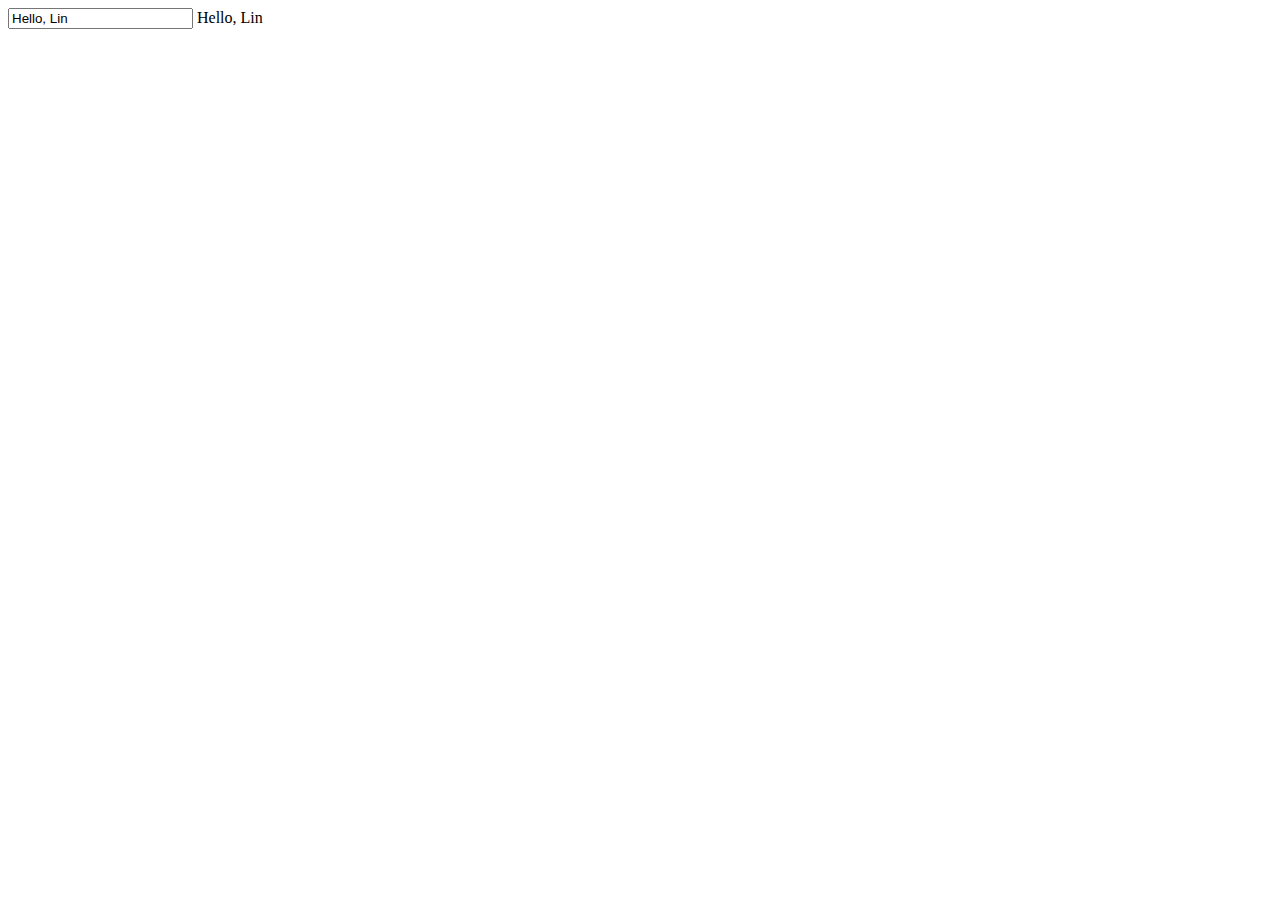
<file: 1/index.html>
<!DOCTYPE html>
<html lang="en">
    <head>
        <meta charset="utf-8">
        <link rel="stylesheet" href="css/style.css">
        <script src="js/angular.js"></script>
        <script src="js/script.js"></script>
    </head>
    <body ng-app="myApp">
       <div ng-controller="myCtrl">
           <input type="text" name="text" ng-model="name">
           {{ name }}
       </div>
    </body>
</html>
</file>
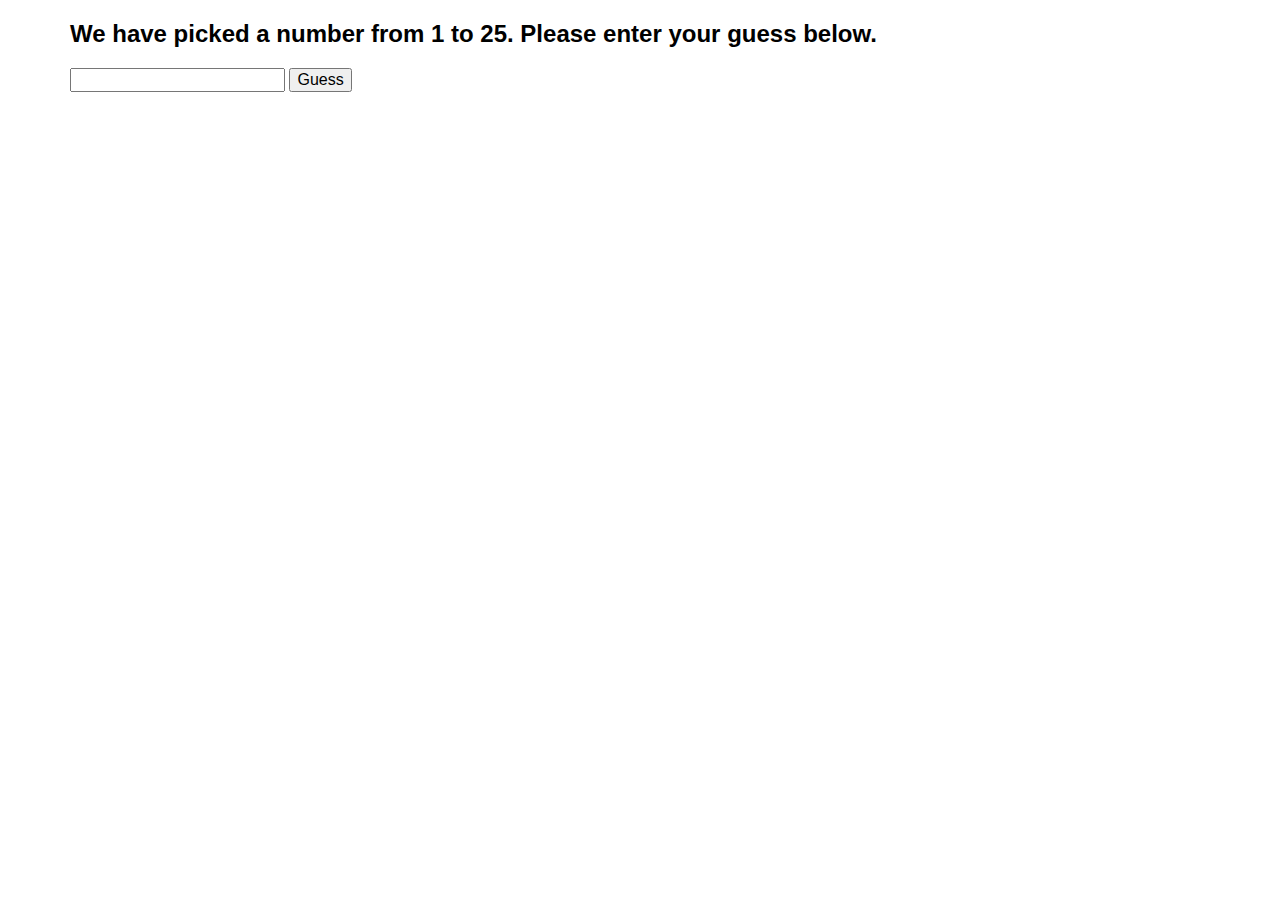
<file: Guess game/index.html>
<!DOCTYPE html>
<html lang="en">
    <head>
        <meta charset="utf-8">
        <title>Guess game</title>
        <link rel="stylesheet" href="css/normalize.css">
        <link rel="stylesheet" href="css/style.css">
        <script src="js/jquery-1.12.4.min.js"></script>
        <script src="js/angular.js"></script>
        <script src="js/script.js"></script>
    </head>
    <body ng-app="guessApp">
        <div class="container" ng-controller="guessCtrl">
            <h2>We have picked a number from 1 to 25. Please enter your guess below.</h2>
            <input type="text" ng-model="guessedNum">
            <button ng-click="submit()">Guess</button>
            <h3>{{ res }}</h3>
        </div>
        
    </body>
</html>
</file>
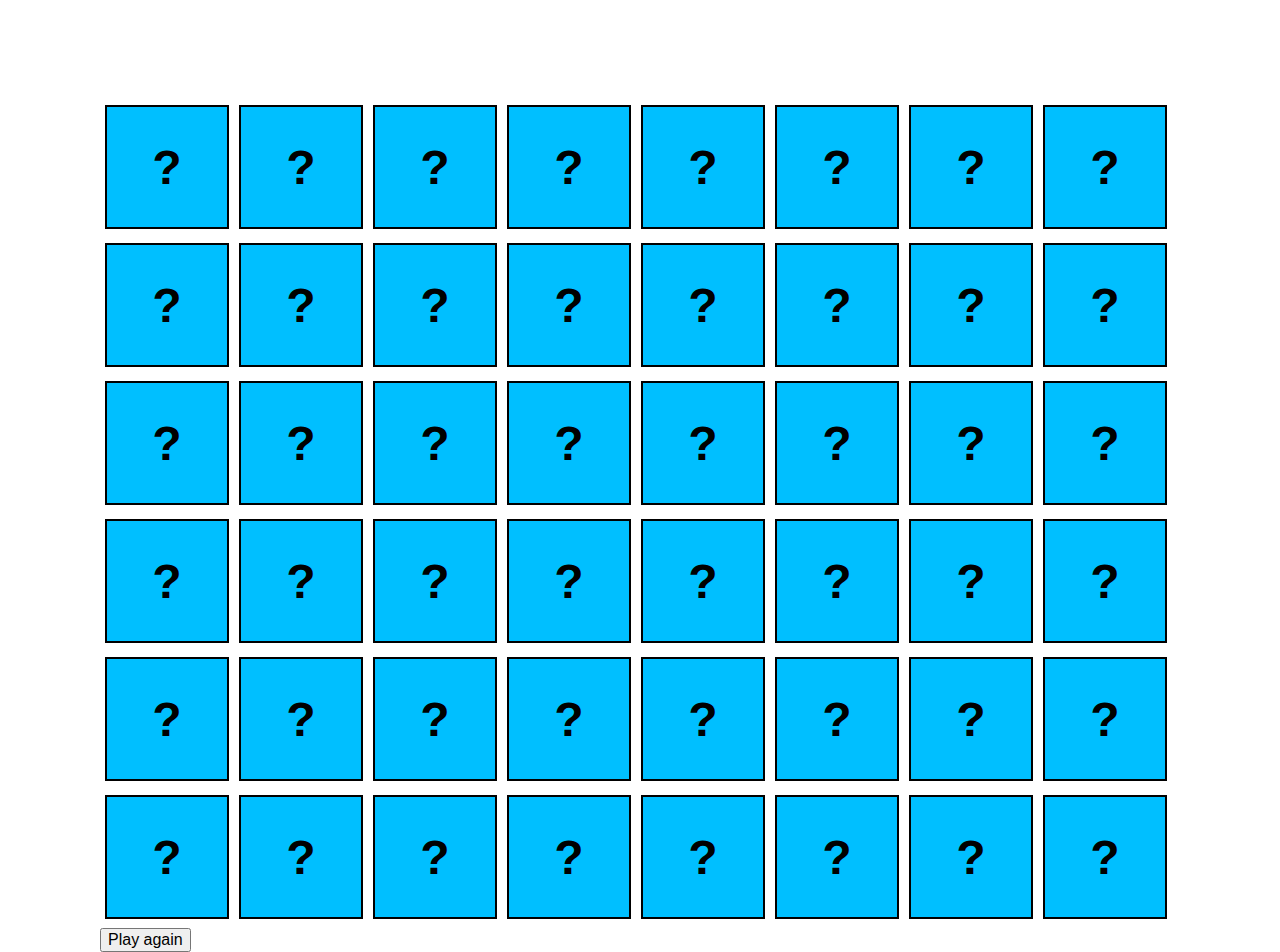
<file: Memory game/index.html>
<!DOCTYPE html>
<html lang="en">
    <head>
        <meta charset="utf-8">
        <title>Memory card game</title>
        <link rel="stylesheet" href="css/normalize.css">
        <link rel="stylesheet" href="css/style.css">
        <sricpt src="js/jquery-1.12.4.min.js"></sricpt>
        <script src="js/angular.js"></script>
        <script src="js/script.js"></script>
    </head>
    <body ng-app="memoApp" >
          <div class="container" ng-controller="memoCtrl">
              <div id="memory-cardboard">
           
           
               
               </div>
               <div ng-show="msg != null">{{ msg }}</div>
               <button ng-click="reset()">Play again</button>
          </div>
    </body>
</html>
</file>
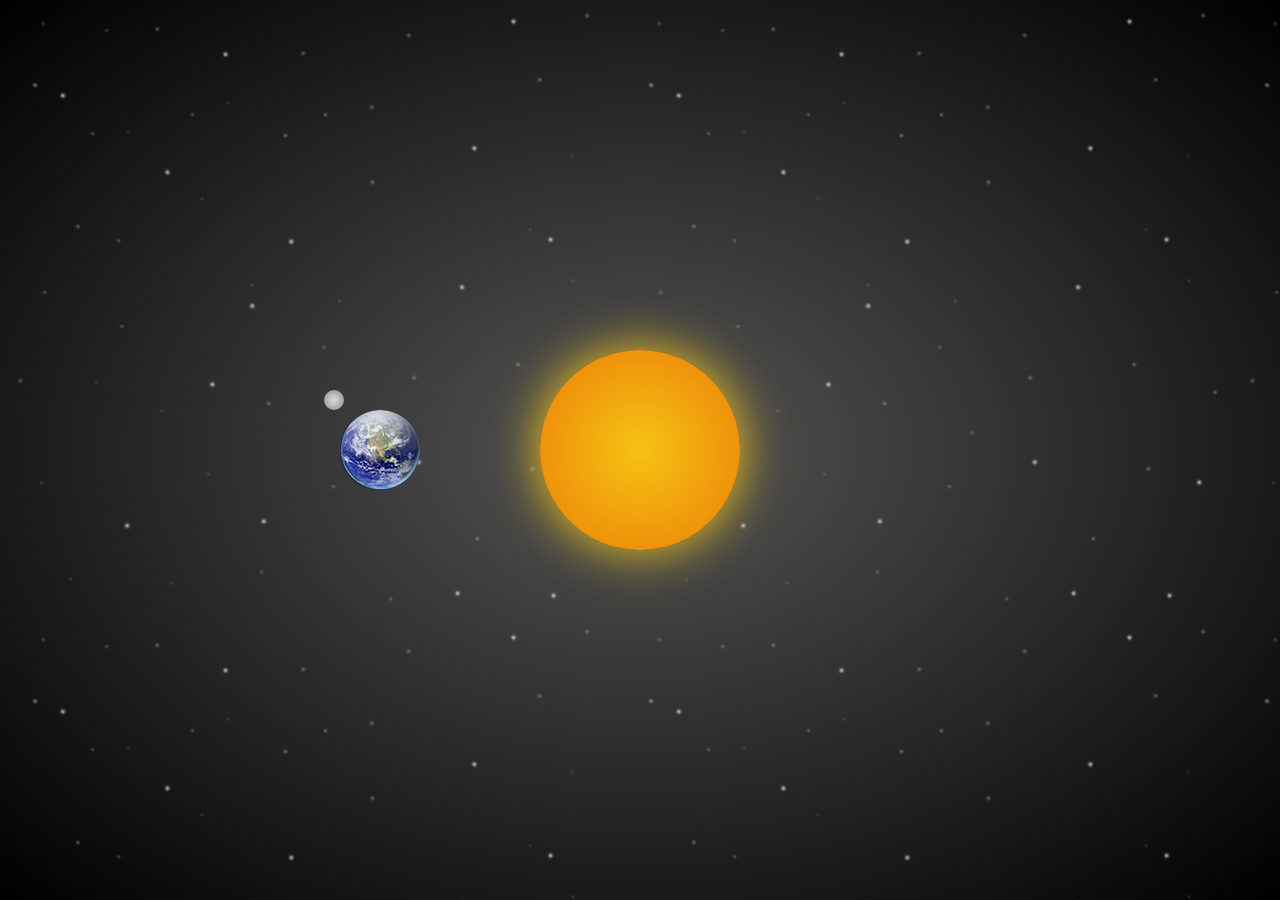
<file: Planet/index.html>
<!DOCTYPE html>
<html lang="en">
    <head>
        <title>Orbit </title>
        <link rel="stylesheet" href="css/normalize.css">
        <link rel="stylesheet" href="css/style.css">
        
        <!--[if IE]>
<script src="http://html5shim.googlecode.com/svn/trunk/html5.js"></script>
        <![endif]-->
    </head>
    <body id="universe">
        <div id="stars"></div>
        <div id="sun"></div>
        <div id="earchOrbit">
            <img src="imgs/earth.png" alt="earth" id="earth">
            <div id="moonOrbit">
                <div id="moon"></div>
            </div>
        </div>
    </body>
</html>
</file>
<file: 1/css/style.css>

</file>
<file: Guess game/css/style.css>
.container{
    width: 1140px;
    margin: 0 auto;
}
</file>
<file: Memory game/css/style.css>
.container{
    width: 1080px;
    margin: 100px auto 0;
}

.card{
    border: 2px #000 solid;
    margin: 5px;
    display: inline-block;
    width: 120px;
    height: 120px;
    background-color: deepskyblue;
    font-weight: bold;
    font-size: 300%;
    text-align: center;
    position: relative;
}

.default_value{
    position: absolute;
    top: 50%;
    left: 50%;
    transform: translate(-50%, -50%);
}

#test{
    width: 100px;
    height: 100px;
    background-color: #ccc;
}
</file>
<file: Planet/css/style.css>
/* Star blink */
@-webkit-keyframes starPulse{
    from { opacity: 1; }
    to { opacity: 0.2; }
}

@-moz-keyframes starPulse{
    from { opacity: 1; }
    to { opacity: 0.2; }
}

@-o-keyframes starPulse{
    from { opacity: 1; }
    to { opacity: 0.2; }
}

@keyframes starPulse{
    from { opacity: 1; }
    to { opacity: 0.2; }
}

/* Sun effect */
@-webkit-keyframes sunFire{
    from {
        -webkit-box-shadow: 0 0 50px #f5c91a;
        -moz-box-shadow: 0 0 50px #f5c91a;
        -o-box-shadow: 0 0 50px #f5c91a;
        box-shadow: 0 0 50px #f5c91a;
    }
    
    to {
        -webkit-box-shadow: 0 0 100px #f5c91a;
        -moz-box-shadow: 0 0 100px #f5c91a;
        -o-box-shadow: 0 0 100px #f5c91a;
        box-shadow: 0 0 100px #f5c91a;
    }
}

@-moz-keyframes sunFire{
    from {
        -webkit-box-shadow: 0 0 50px #f5c91a;
        -moz-box-shadow: 0 0 50px #f5c91a;
        -o-box-shadow: 0 0 50px #f5c91a;
        box-shadow: 0 0 50px #f5c91a;
    }
    
    to {
        -webkit-box-shadow: 0 0 100px #f5c91a;
        -moz-box-shadow: 0 0 100px #f5c91a;
        -o-box-shadow: 0 0 100px #f5c91a;
        box-shadow: 0 0 100px #f5c91a;
    }
}

@-o-keyframes sunFire{
    from {
        -webkit-box-shadow: 0 0 50px #f5c91a;
        -moz-box-shadow: 0 0 50px #f5c91a;
        -o-box-shadow: 0 0 50px #f5c91a;
        box-shadow: 0 0 50px #f5c91a;
    }
    
    to {
        -webkit-box-shadow: 0 0 100px #f5c91a;
        -moz-box-shadow: 0 0 100px #f5c91a;
        -o-box-shadow: 0 0 100px #f5c91a;
        box-shadow: 0 0 100px #f5c91a;
    }
}

@keyframes sunFire{
    from {
        -webkit-box-shadow: 0 0 50px #f5c91a;
        -moz-box-shadow: 0 0 50px #f5c91a;
        -o-box-shadow: 0 0 50px #f5c91a;
        box-shadow: 0 0 50px #f5c91a;
    }
    
    to {
        -webkit-box-shadow: 0 0 100px #f5c91a;
        -moz-box-shadow: 0 0 100px #f5c91a;
        -o-box-shadow: 0 0 100px #f5c91a;
        box-shadow: 0 0 100px #f5c91a;
    }
}

/* Rotate animation */
@-webkit-keyframes spin{
    from { transform: rotate(0); }
    to { transform: rotate(360deg); }
}

@-moz-keyframes spin{
    from { transform: rotate(0); }
    to { transform: rotate(360deg); }
}

@-o-keyframes spin{
    from { transform: rotate(0); }
    to { transform: rotate(360deg); }
}

@keyframes spin{
    from { transform: rotate(0); }
    to { transform: rotate(360deg); }
}


html, body{
    height: 100%;
    width: 100%;
}

#universe{
    background: black;
    background: -webkit-radial-gradient(#555, #000);
    background: -moz-radial-gradient(#555, #000);
    background: -o-radial-gradient(#555, #000);
    background: radial-gradient(#555, #000);
}

#stars{
    height: 100%;
    width: 100%;
    background: url("../imgs/stars.png");
    position: relative;
    z-index: 1;
    
    -webkit-animation: starPulse 4s infinite alternate;
    -moz-animation: starPulse 4s infinite alternate;
    -o-animation: starPulse 4s infinite alternate;
    animation: starPulse 4s infinite alternate;
}

#sun{
    height: 200px;
    width: 200px;
    
    background: orange;
    background: -webkit-radial-gradient(#f5c313, #ec7e08);
    background: -moz-radial-gradient(#f5c313, #ec7e08);
    background: -o-radial-gradient(#f5c313, #ec7e08);
    background: radial-gradient(#f5c313, #ec7e08);
    position: absolute;
    z-index: 2;
    top: 0;
    left: 0;
    
    -webkit-border-radius: 50%;
    -moz-border-radius: 50%;
    -o-border-radius: 50%;
    border-radius: 50%;
    
    top: 50%;
    left: 50%;
    transform: translate(-50%, -50%);
    
    -webkit-box-shadow: 0 0 50px #f5c91a;
    -moz-box-shadow: 0 0 50px #f5c91a;
    -o-box-shadow: 0 0 50px #f5c91a;
    box-shadow: 0 0 50px #f5c91a;
    
    -webkit-animation: sunFire 4s infinite alternate;
    -moz-animation: sunFire 4s infinite alternate;
    -o-animation: sunFire 4s infinite alternate;
    animation: sunFire 4s infinite alternate;
}

#earchOrbit{
    /*border: solid 1px red;*/
    /*make orbit not perfect circle*/
    height: 600px;
    width: 550px;
    position: absolute;
    z-index: 3;
    top: 50%;
    left: 50%;
    
    /*to make it work cannot use the following style*/
    /*transform: translate(-50%, -50%);*/
    margin-top: -300px;
    margin-left: -300px;
    
    -webkit-border-radius: 50%;
    -moz-border-radius: 50%;
    -o-border-radius: 50%;
    border-radius: 50%;
    
    -webkit-animation: spin 30s linear infinite;
    -moz-animation: spin 30s linear infinite;
    -o-animation: spin 30s linear infinite;
    animation: spin 30s linear infinite;
}

#earth{
    position: absolute;
    top: 50%;
    left: 0;
    /*transform: translate(0, -50%);*/
    margin-top: -40px;
    
    -webkit-animation: spin 4s linear infinite;
    -moz-animation: spin 4s linear infinite;
    -o-animation: spin 4s linear infinite;
    animation: spin 4s linear infinite;
}

#moonOrbit{
    /*border: 1px red solid;*/
    height: 120px;
    width: 120px;
    position: absolute;
    z-index: 3;
    top: 50%;
    left: -3%;
    /*transform: translate(0, -50%);*/
    margin-top: -60px;
    
    -webkit-border-radius: 50%;
    -moz-border-radius: 50%;
    -o-border-radius: 50%;
    border-radius: 50%;
    
    -webkit-animation: spin 4s linear infinite reverse;
    -moz-animation: spin 4s linear infinite reverse;
    -o-animation: spin 4s linear infinite reverse;
    animation: spin 4s linear infinite reverse;
}

#moon{
    height: 20px;
    width: 20px;
    background: grey;
    
    background: -webkit-radial-gradient(#ddd, #888);
    background: -moz-radial-gradient(#ddd, #888);
    background: -o-radial-gradient(#ddd, #888);
    background: radial-gradient(#ddd, #888);
    
    -webkit-border-radius: 50%;
    -moz-border-radius: 50%;
    -o-border-radius: 50%;
    border-radius: 50%;
    
    /*-webkit-animation: spin 2s linear infinite;
    -moz-animation: spin 2s linear infinite;
    -o-animation: spin 2s linear infinite;
    animation: spin 2s linear infinite;*/
}
</file>
